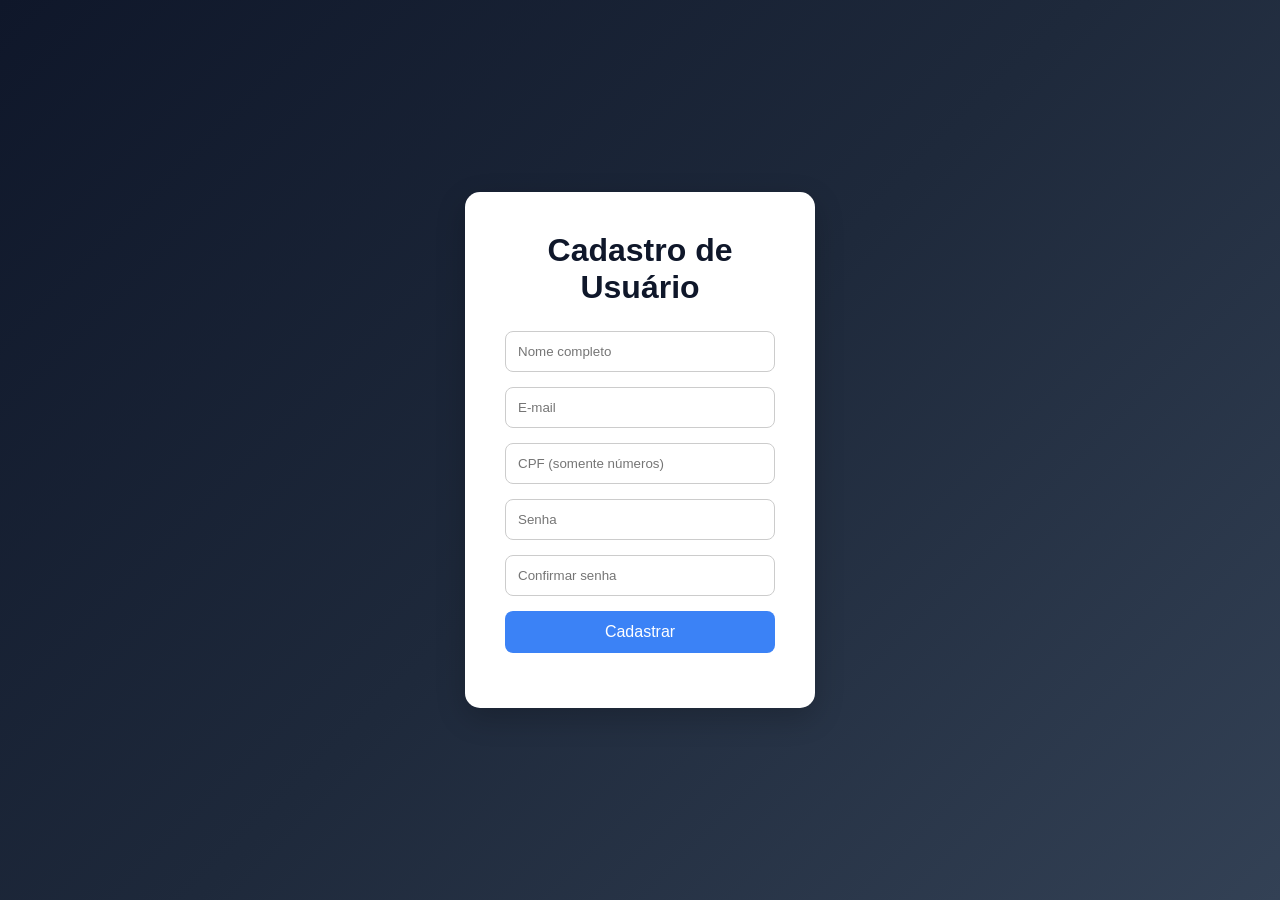
<file: CadastroUsuario/target/CadastroUsuario-1.0-SNAPSHOT/index.html>
<!DOCTYPE html>
<html lang="pt-BR">
<head>
    <meta charset="UTF-8">
    <meta name="viewport" content="width=device-width, initial-scale=1.0">
    <title>Cadastro de Usuário</title>

    <link rel="stylesheet" href="css/style.css">
</head>
<body>

    <div class="container">
        <h1>Cadastro de Usuário</h1>

        <form action="cadastro" method="post">

            <!-- Nome -->
            <input 
                type="text" 
                name="nome" 
                id="nome" 
                placeholder="Nome completo"
                required
            >

            <!-- Email -->
            <input 
                type="email" 
                name="email" 
                id="email" 
                placeholder="E-mail"
                required
            >

            <!-- CPF -->
            <input 
                type="text" 
                name="cpf" 
                id="cpf" 
                placeholder="CPF (somente números)"
                required
            >

            <!-- Senha -->
            <input 
                type="password" 
                name="senha" 
                id="senha" 
                placeholder="Senha"
                required
            >

            <!-- Confirmar Senha -->
            <input 
                type="password" 
                name="confirmarSenha" 
                id="confirmarSenha" 
                placeholder="Confirmar senha"
                required
            >

            <!-- Botão -->
            <button type="submit">Cadastrar</button>

        </form>

        <!-- Área de mensagem -->
        <div id="mensagem">
            <!-- Mensagem do Java vai aparecer aqui -->
        </div>
    </div>

</body>
</html>
</file>
<file: CadastroUsuario/target/CadastroUsuario-1.0-SNAPSHOT/css/style.css>
/*
Click nbfs://nbhost/SystemFileSystem/Templates/Licenses/license-default.txt to change this license
Click nbfs://nbhost/SystemFileSystem/Templates/JSP_Servlet/CascadeStyleSheet.css to edit this template
*/
/* 
    Created on : 19 de mar. de 2026, 20:34:32
    Author     : 232.004662
*/

* {
    margin: 0;
    padding: 0;
    box-sizing: border-box;
    font-family: Arial, Helvetica, sans-serif;
}

/* Fundo */
body {
    height: 100vh;
    background: linear-gradient(135deg, #0f172a, #1e293b, #334155);
    display: flex;
    justify-content: center;
    align-items: center;
}

/* Container */
.container {
    background: #ffffff;
    padding: 40px;
    width: 350px;
    border-radius: 15px;
    box-shadow: 0 10px 30px rgba(0, 0, 0, 0.2);
}

/* Título */
.container h1 {
    text-align: center;
    margin-bottom: 25px;
    color: #0f172a;
}

/* Inputs */
form input {
    width: 100%;
    padding: 12px;
    margin-bottom: 15px;
    border: 1px solid #ccc;
    border-radius: 8px;
    outline: none;
    transition: 0.3s;
}

/* Efeito ao clicar */
form input:focus {
    border-color: #3b82f6;
    box-shadow: 0 0 5px #3b82f6;
}

/* Botão */
form button {
    width: 100%;
    padding: 12px;
    border: none;
    border-radius: 8px;
    background: #3b82f6;
    color: white;
    font-size: 16px;
    cursor: pointer;
    transition: 0.3s;
}

/* Hover botão */
form button:hover {
    background: #2563eb;
}

/* Área de mensagem */
#mensagem {
    margin-top: 15px;
    text-align: center;
    font-size: 14px;
    color: #dc2626;
}
</file>
